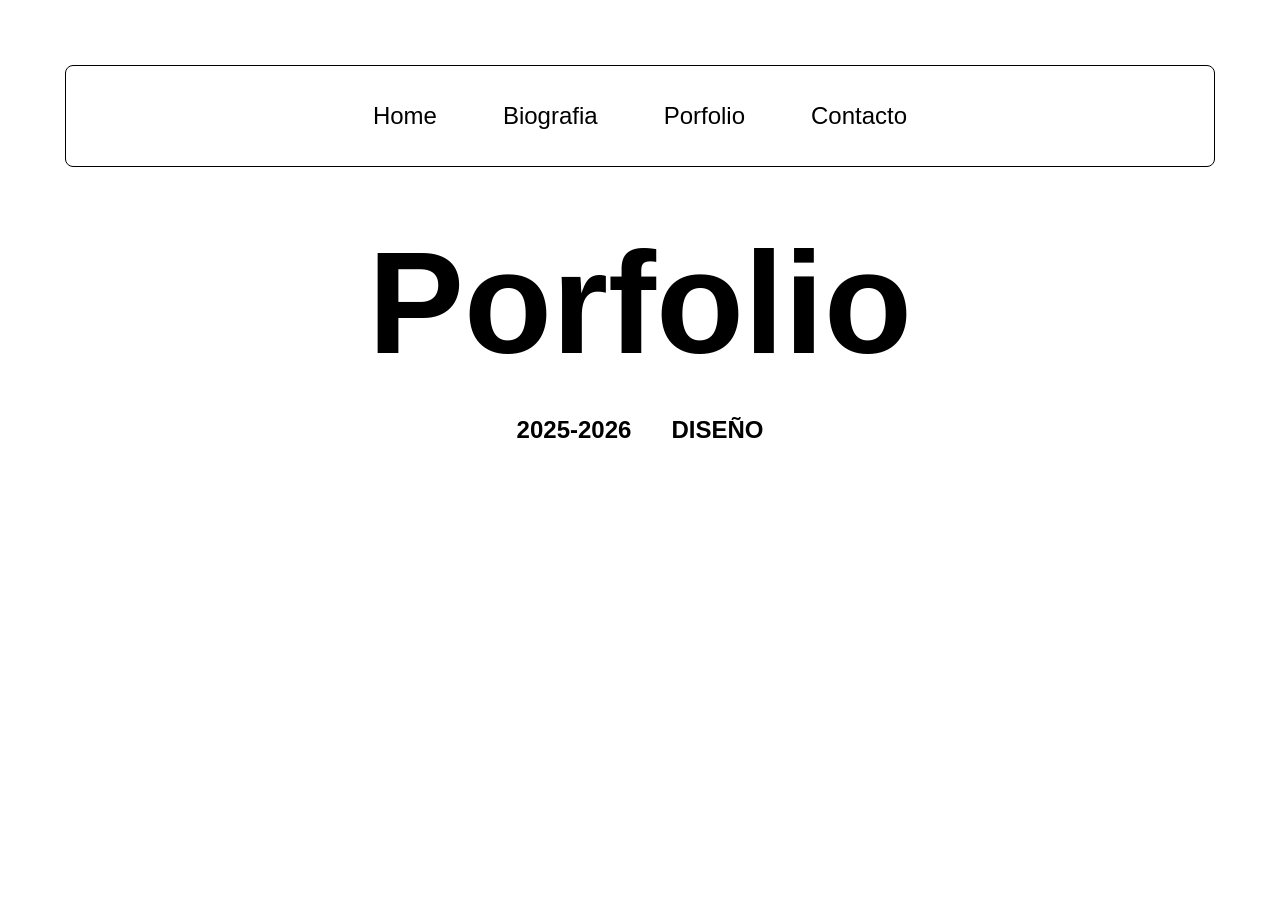
<file: index.html>
<!DOCTYPE html>
<html lang="es">
<head>
  <meta charset="UTF-8">
  <meta name="viewport" content="width=device-width, initial-scale=1.0">
  <link rel="stylesheet" href="css/main.css">
  
  <title>Document</title>
</head>

<body>

  <div class="links">

    <nav class="menu">

      <ul class="nav-links">
        <li><a href="index.html">Home</a></li>
        <li><a href="pages/biografia.html">Biografia</a></li>
        <li><a href="pages/porfolio.html">Porfolio</a></li>
        <li><a href="pages/contacto.html">Contacto</a></li>
      </ul>
    </nav>
  </div>

  <main class="portada">

    <div class="portada_texto">

      <h1 class="titulo">Porfolio</h1>

      <div class="anio">

        <p>2025-2026</p>
        <p>DISEÑO</p>

      </div>
      
    </div>

  </main>

</body>
</html>
</file>
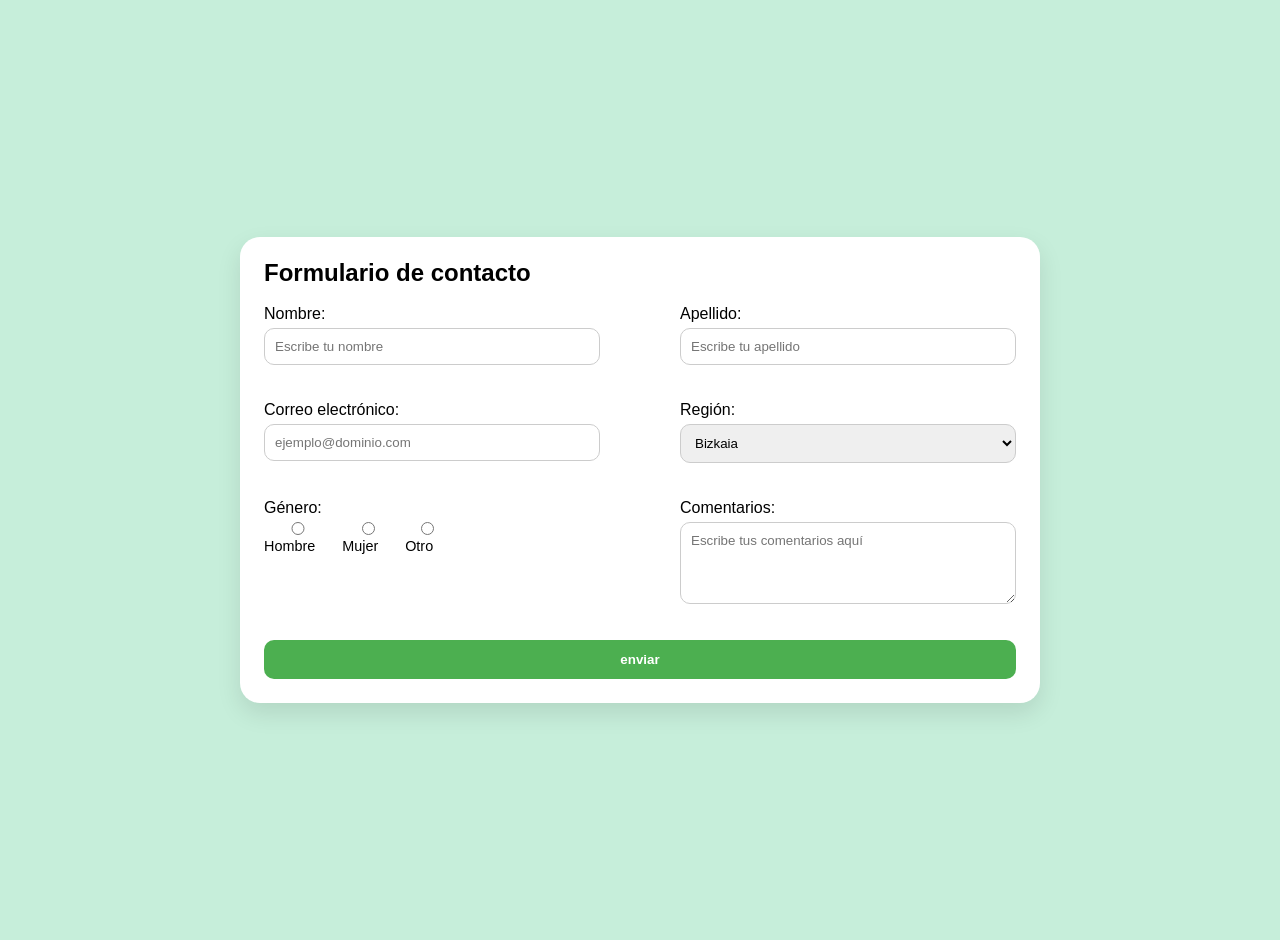
<file: pages/contacto.html>
<!DOCTYPE html>
<html lang="en">
<head>
  <meta charset="UTF-8">
  <meta name="viewport" content="width=device-width, initial-scale=1.0">
  <link rel="stylesheet" href="../css/main.css">
  <title>Formulario de contacto</title>
</head>
<body class="form_info">

  <div class="caja_form">
    <h1 id="form-titulo" class="titulo">Formulario de contacto</h1>

    <form action="/enviar-datos" method="post" enctype="multipart/form-data">

      <div class="grupo">
        <label for="nombre">Nombre:</label>
        <input type="text" id="nombre" name="nombre" placeholder="Escribe tu nombre" required>
      </div>

      <div class="grupo">
        <label for="apellido">Apellido:</label>
        <input type="text" id="apellido" name="apellido" placeholder="Escribe tu apellido" required>
      </div>

      <div class="grupo">
        <label for="correo">Correo electrónico:</label>
        <input type="email" id="email" name="email" placeholder="ejemplo@dominio.com" required>
      </div>

      <div class="grupo">
        <label for="región">Región:</label>
        <select id="región" name="pais">
          <option value="bi">Bizkaia</option>
          <option value="SS">Gipuzkoa</option>
          <option value="vi">Álava</option>
        </select>
      </div>

      <div class="grupo">
        <p class="genero_titulo">Género:</p>
        <div class="grupo_radio">
          <label class="radio-item">
            <input type="radio" name="genero"> Hombre
          </label>

          <label class="radio-item">
            <input type="radio" name="genero"> Mujer
          </label>

          <label class="radio-item">
            <input type="radio" name="genero"> Otro
          </label>
        </div>
      </div>

      <div class="grupo">
        <label for="comentarios">Comentarios:</label>
      <textarea id="comentarios" name="comentarios" rows="4" cols="50" placeholder="Escribe tus comentarios aquí"></textarea>
      </div>

      <button class="btn_enviar">enviar</button>

    </form>
  </div>
  
</body>
</html>
</file>
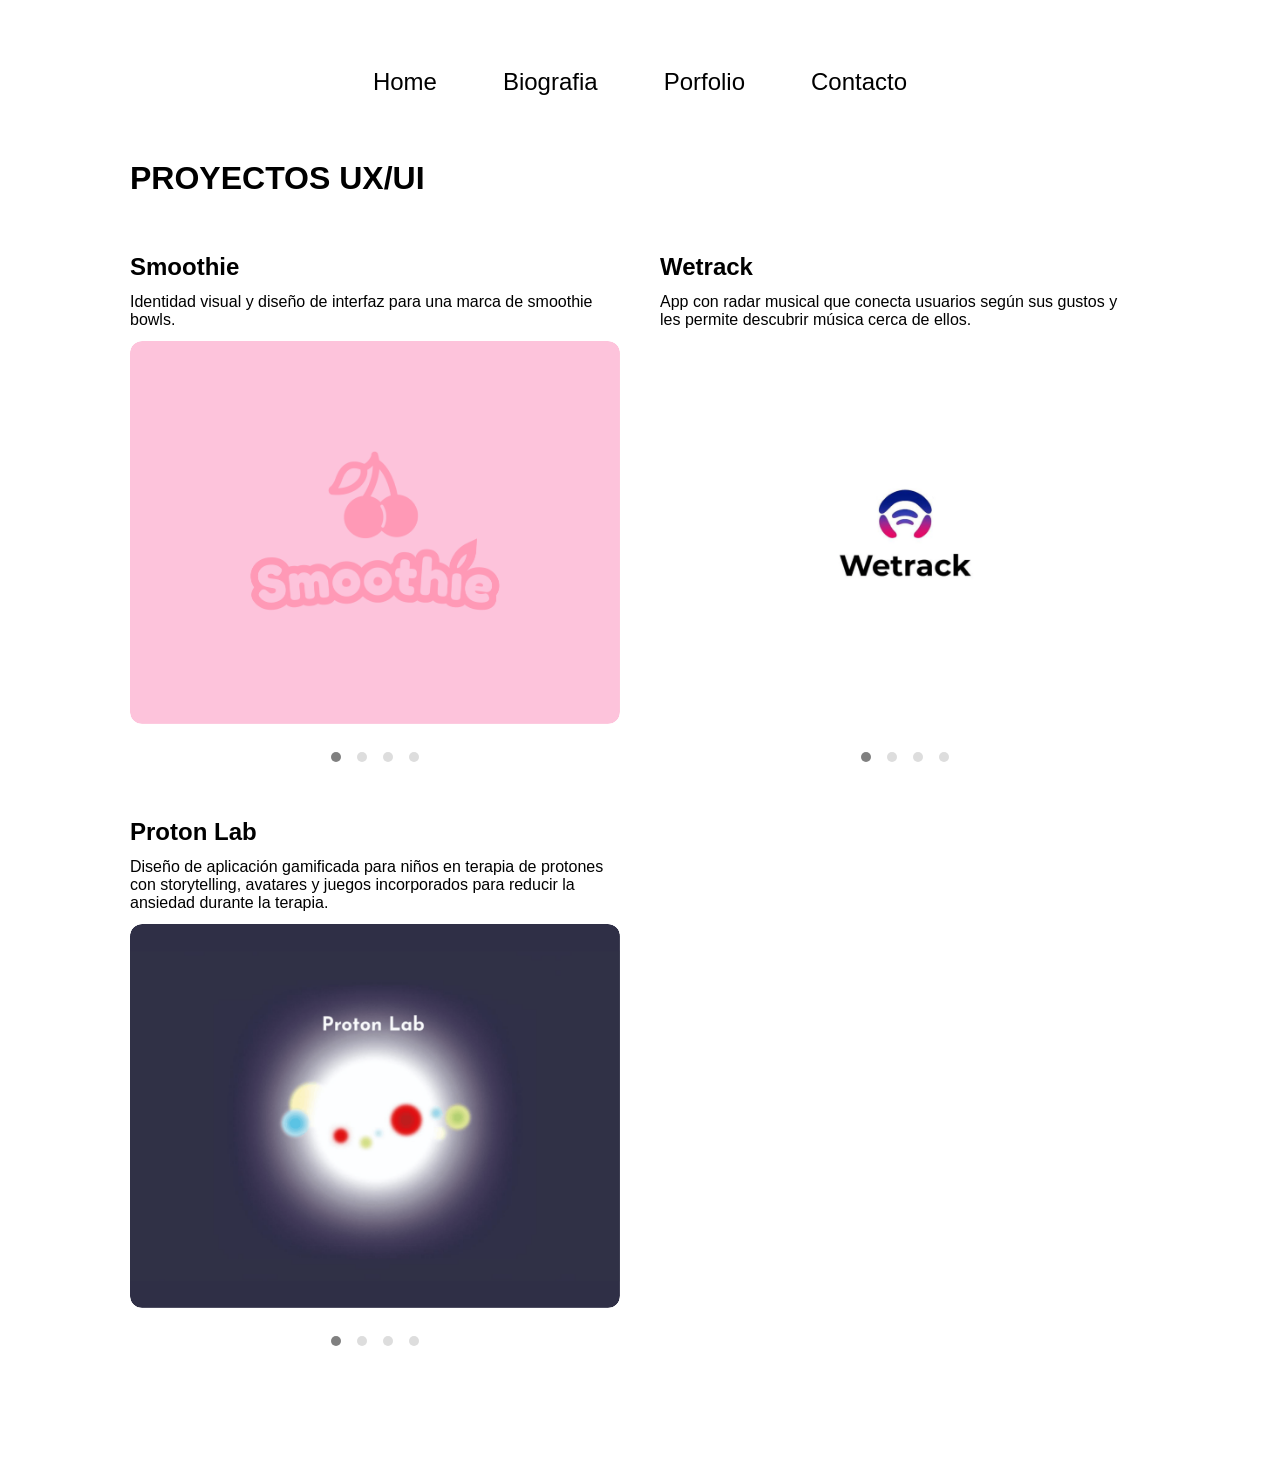
<file: pages/porfolio.html>
<!DOCTYPE html>
<html lang="es">
<head>
  <meta charset="UTF-8">
  <meta name="viewport" content="width=device-width, initial-scale=1.0">
  <link rel="stylesheet" href="../css/main.css">
  <title>Porfolio-Esti</title>
</head>
<body>

  <nav class="menu">

      <ul class="nav-links">
        <li><a href="index.html">Home</a></li>
        <li><a href="pages/biografia.html">Biografia</a></li>
        <li><a href="pages/porfolio.html">Porfolio</a></li>
        <li><a href="pages/contacto.html">Contacto</a></li>
      </ul>
    </nav>

  <main class="principal">

    <h1 class="titulo_porfolio">PROYECTOS UX/UI</h1>

    <section class="trabajos">

      <article class="proyecto">

        <div class="info_proyecto">

          <h2 class="nombre_proyecto">Smoothie</h2>
          <p class="descripcion_proyecto">Identidad visual y diseño de interfaz para una marca de smoothie bowls.</p>

          <div class="carrusel" id="c1">

            <input type="radio" name="smoothie" id="s1" checked> 
            <input type="radio" name="smoothie" id="s2">
            <input type="radio" name="smoothie" id="s3">
            <input type="radio" name="smoothie" id="s4">

            <div class="carrusel_caja">

              <div class="carrusel_album">
                <figure class="carrusel_foto">
                  <img src="../images/porfolio_esti/Smoothie4.png" alt="Smoothie">
                </figure>
                <figure class="carrusel_foto">
                  <img src="../images/porfolio_esti/Smoothie5.png" alt="Smoothie">
                </figure>
                <figure class="carrusel_foto">
                  <img src="../images/porfolio_esti/Smoothie6.png" alt="Smoothie">
                </figure>
                <figure class="carrusel_foto">
                  <img src="../images/porfolio_esti/Smoothie7.png" alt="Smoothie">
                </figure>
              </div>

            </div>

            <div class="carrusel_botones">
              <label for="s1"></label>
              <label for="s2"></label>
              <label for="s3"></label>
              <label for="s4"></label>
            </div>

          </div>

        </div>

      </article>

      <article class="proyecto">

        <div class="info_proyecto">

          <h2 class="nombre_proyecto">Wetrack</h2>
          <p class="descripcion_proyecto">App con radar musical que conecta usuarios según sus gustos y les permite descubrir música cerca de ellos.</p>

          <div class="carrusel" id="c1">

            <input type="radio" name="wetrack" id="w1" checked> 
            <input type="radio" name="wetrack" id="w2">
            <input type="radio" name="wetrack" id="w3">
            <input type="radio" name="wetrack" id="w4">

            <div class="carrusel_caja">

              <div class="carrusel_album">
                <figure class="carrusel_foto">
                  <img src="../images/porfolio_esti/wetrack8.png" alt="wetrack">
                </figure>
                <figure class="carrusel_foto">
                  <img src="../images/porfolio_esti/wetrack9.png" alt="wetrack">
                </figure>
                <figure class="carrusel_foto">
                  <img src="../images/porfolio_esti/wetrack10.png" alt="wetrack">
                </figure>
              </div>

            </div>

            <div class="carrusel_botones">
              <label for="w1"></label>
              <label for="w2"></label>
              <label for="w3"></label>
              <label for="w4"></label>
            </div>

          </div>

        </div>

      </article>

      <article class="proyecto">

        <div class="info_proyecto">

          <h2 class="nombre_proyecto">Proton Lab</h2>
          <p class="descripcion_proyecto">Diseño de aplicación gamificada para niños en terapia de protones con storytelling, avatares y juegos incorporados para reducir la ansiedad durante la terapia.</p>

          <div class="carrusel" id="c1">

            <input type="radio" name="protonlab" id="p1" checked> 
            <input type="radio" name="protonlab" id="p2">
            <input type="radio" name="protonlab" id="p3">
            <input type="radio" name="protonlab" id="p4">

            <div class="carrusel_caja">

              <div class="carrusel_album">
                <figure class="carrusel_foto">
                  <img src="../images/porfolio_esti/protonlab11.png" alt="protonlab">
                </figure>
                <figure class="carrusel_foto">
                  <img src="../images/porfolio_esti/protonlab12.png" alt="protonlab">
                </figure>
                <figure class="carrusel_foto">
                  <img src="../images/porfolio_esti/protonlab13.png" alt="protonlab">
                </figure>
                <figure class="carrusel_foto">
                  <img src="../images/porfolio_esti/protonlab14.png" alt="protonlab">
                </figure>
                <figure class="carrusel_foto">
                  <img src="../images/porfolio_esti/protonlab15.png" alt="protonlab">
                </figure>
                <figure class="carrusel_foto">
                  <img src="../images/porfolio_esti/protonlab16.png" alt="protonlab">
                </figure>
              </div>

            </div>

            <div class="carrusel_botones">
              <label for="p1"></label>
              <label for="p2"></label>
              <label for="p3"></label>
              <label for="p4"></label>
            </div>

          </div>

        </div>

      </article>
      
    </section>

  </main>

</body>
</html>
</file>
<file: css/main.css>
*{
  margin: 0;
  padding: 0;
  box-sizing: border-box;
  font-family: "Inter", Helvetica, sans-serif;
}

.bio {

  background: white;
  color: black;

}

.contenido {
  display:flex;
  flex-direction:column;
  max-width: 1200px;
  margin: 0 auto;
  padding: 32px 20px;
  gap: 32px;
}

.description {
  display:flex;
  flex-direction: column;
  gap: 12px;
}

#biografia {
  font-size: 3rem;
  font-weight: 700;
  margin-bottom: 12px;
}

#correo, .tag {
  display:inline-block;
  text-decoration: none;
  font-size: 0.8rem;
  padding: 6px 16px;
  box-sizing: border-box;
  border-radius: 20px;
  background-color: rgb(252, 234, 234);
  width: fit-content;

}

.img {

  display: flex;
  flex-direction: column;
  gap: 16px;
}

.contfoto {
  width: 100%;
}

.contfoto img {
  width:100%;
  height: auto;
  display:block;
  border-radius: 20px;
  object-fit: cover;
}

.tags {
   display: flex;
  flex-wrap: wrap;
  gap: 8px;
  
}

.biotext {
  font-size: 1rem;
}

.skills {
  display:flex;
  flex-direction: column;
  gap:28px;

}

.skills > .educacion, .software, .cualidades {
  display: flex;
  flex-direction: column;
  gap: 12px;
}

.subtitulo {
  font-weight: 400;
  letter-spacing: 0.08em;
  padding-bottom: 6px;

}

.skills > * {
  font-size: 1 rem;
}

.skills > p {
  margin-top:8px;
  display:flex;
  flex-direction: row;
}

.skills > h2 {
  font-weight: 700;
  margin-bottom: 20px;
}

.carrera {
  display: flex;
  flex-direction: row;
  gap: 16px;
}

.carrera p {
  font-size: 1rem;
}

.software_icons {
  display: flex;
  flex-wrap: wrap;           
  gap: 8px;
}

.icono {
  width: 44px;
  height: 44px;
  border-radius: 10px;
  display: flex;
}

.links {
  margin: 25px;
  border: 0.1rem solid;
  border-radius: 8px;
  padding:8px;
  display:flex;
  flex-direction: column;
  min-width: min-content;
  text-align: center;
}

.encabezado {
  display:flex;
  flex-direction: column;
  align-items: center;
  font-size: 44px;
  margin-bottom: 12px;
  margin-left:10px;
}

.menu {
  width: 100%;
  padding:20px 32px;
  /*display:flex;
  flex-direction: column;
  align-items: center;
  background-color: white;
  font-family: Helvetica, sans-serif;*/

}

.nav-links {
  display:flex;
  flex-direction: column;
  list-style: none;
  justify-content: center; 
}

li {
  margin:8px;
}

a {
  color: black;
  font-size:16px;
  text-decoration: none;
}

a:hover {
  color: rgb(0, 159, 228);
}

.portada {

  flex:1;
  display: flex;
  flex-direction: column;
}

.portada_texto {
  display: flex;
  flex-direction: column;
  padding: 40px 32px 32px;
  flex: 1;
  align-items: center;
}

.titulo {
  font-size: 4rem;
  font-weight: 700;
  line-height: 1;
  margin-bottom: 20px;
  width: fit-content;
}

.anio {
  display: flex;
  flex-direction: row;
  justify-content: space-between;
  font-weight: 700;
  width: fit-content;

}

.anio > p {
  font-size: 1rem;
  padding: 8px;
}

p {
  font-size: 0.8rem;
}

#destacado {
  text-decoration: underline;
}

.blue-input:focus {
  background:rgb(0, 159, 228);
  color:white;
}

body {
    display:flex;
    flex-direction: column;
    margin:20px;
    padding:20px;
    /*box-sizing: border-box;*/
    /*box-shadow: 0 2px 4px 0 gainsboro; */
  }

.principal {
  max-width: 1100px;
  margin: 0 auto;
  padding: 16px 24px 24px;
  margin-top: 20px;
}

.titulo_porfolio {
   margin-bottom: 48px;
   font-weight: 700;
}

.proyecto {
  display: flex;
  flex-direction: column;
  gap: 24px;
  margin-bottom: 32px;
  padding-bottom: 32px;
}

.info_proyecto {
  display: flex;
  flex-direction: column;
  gap: 12px;
}

.nombre_proyecto {
  font-weight: 700;
}


.descripcion_proyecto {
  max-width: 480px;
  font-size: 1rem;
}

.carrusel {
  display: flex;
  flex-direction: column;
  gap: 16px;
}

.carrusel input[type="radio"] {
  display: none;
}

#s1:checked ~ .carrusel_caja .carrusel_album { transform: translateX(0%); }
#s2:checked ~ .carrusel_caja .carrusel_album { transform: translateX(-100%); }
#s3:checked ~ .carrusel_caja .carrusel_album { transform: translateX(-200%); }
#s4:checked ~ .carrusel_caja .carrusel_album { transform: translateX(-300%); }

#w1:checked ~ .carrusel_caja .carrusel_album { transform: translateX(0%); }
#w2:checked ~ .carrusel_caja .carrusel_album { transform: translateX(-100%); }
#w3:checked ~ .carrusel_caja .carrusel_album { transform: translateX(-200%); }
#w4:checked ~ .carrusel_caja .carrusel_album { transform: translateX(-300%); }

#p1:checked ~ .carrusel_caja .carrusel_album { transform: translateX(0%); }
#p2:checked ~ .carrusel_caja .carrusel_album { transform: translateX(-100%); }
#p3:checked ~ .carrusel_caja .carrusel_album { transform: translateX(-200%); }
#p4:checked ~ .carrusel_caja .carrusel_album { transform: translateX(-300%); }

.carrusel_album  {

  display: flex;
  overflow: hidden;
  border-radius: 12px;
  cursor: pointer;               
  position: relative;
  transition: transform 0.4s ease;
}

.carrusel_foto {
  min-width: 100%;
}

.carrusel_foto img {
  width: 100%;
  height: auto;
  object-fit: cover;
  object-position: center top;
  display: block;
  border-radius: 12px;
}

.carrusel_botones {
  display: flex;
  flex-direction: row;
  justify-content: center;
  gap: 16px;
  margin-top: 12px;
}

/*.carrusel_botones > button {
  background: none;
  border: 1.5px solid #111;
  border-radius: 20px;          
  padding: 8px 20px;
  font-size: 1rem;
  cursor: pointer;
}*/

.carrusel_botones label {
  width: 10px;
  height: 10px;
  border-radius: 50%;
  background: #ddd;
  cursor: pointer;
  transition: background 0.2s;
  display: block;
}

#s1:checked ~ .carrusel_botones label[for="s1"],
#s2:checked ~ .carrusel_botones label[for="s2"],
#s3:checked ~ .carrusel_botones label[for="s3"],
#s4:checked ~ .carrusel_botones label[for="s4"] {
  background: grey;
}

#w1:checked ~ .carrusel_botones label[for="w1"],
#w2:checked ~ .carrusel_botones label[for="w2"],
#w3:checked ~ .carrusel_botones label[for="w3"],
#w4:checked ~ .carrusel_botones label[for="w4"] {
  background: grey;
}

#p1:checked ~ .carrusel_botones label[for="p1"],
#p2:checked ~ .carrusel_botones label[for="p2"],
#p3:checked ~ .carrusel_botones label[for="p3"],
#p4:checked ~ .carrusel_botones label[for="p4"] {
  background: grey;
}

/*¿por qué no se ven las fotos?*/

.carrusel_caja {
  overflow: hidden;
  border-radius: 12px;
  width: 100%;
}

.carrusel_botones > button:hover {
  color: rgb(0, 159, 228);
  border-color: rgb(0, 159, 228);
}

.form_info {
  background-color: rgb(198,238,218);
  display: flex;
  justify-content: center; 
  align-items: center;    
  height: 100vh;
  padding: 20px;
}

.caja_form {
  width: 100%;
  background: white;
  border-radius: 20px;
  padding: 24px;
  box-shadow: 0 10px 25px rgba(0,0,0,0.1);
}

#form-titulo {
  margin-bottom: 20px;
  font-size: 1.5rem;
}

.grupo {
  display: flex;
  flex-direction: column;
  margin-bottom: 16px;
}

.genero_titulo {
  font-size:1rem;
  
}

input, select, textarea {
  padding: 10px;
  border-radius: 10px;
  border: 1px solid #ccc;
  margin-top: 5px;
  width: 100%;
}

.grupo_radio {
  display: flex;
  flex-direction: row;
  gap: 10px;
  font-size:0.9rem;
}

.btn_enviar {
  width: 100%;
  padding: 12px;
  background: rgb(76,175,80);
  color: white;
  border: none;
  border-radius: 10px;
  font-weight: bold;
  cursor: pointer;
  transition: 0.3s;
}

.btn_enviar:hover {
  background: #45a049;
}
/* ===================768px======================== */

@media screen and (min-width:768px){/*768 px*/

.contenido {

  display:grid;
  grid-template-columns: 1fr 1fr 1fr;
  grid-template-rows: auto 1fr;
  gap: 48px 40px;
  padding: 40px;
  align-items: start;
  
}

.img {
  
  grid-column: 1;
  grid-row: 1 / 3; 
}

.description {

  grid-column: 2;
  grid-row: 1;

}

.skills {

  grid-column: 2 / 4;         
  grid-row: 2;
  display: grid;
  grid-template-columns: 1fr 1fr; 
  gap: 28px 40px;
  align-items: start;
}

.educacion {

  grid-column: 1;

}

.software {

  grid-column: 2;
  grid-row: 1;

}

.cualidades {

  grid-column: 2;
  grid-row: 2;
  
}

.bio {

  margin:0;
  padding:0;

}

#biotext {
  max-width: 480px;
}

.contfoto {
  max-width: 400px;
}

.encabezado {
  flex-direction: row;
  text-align: center;
}

.menu {
  
  flex-direction: row;
  
}

.titulo {
  font-size: 9rem;
}

.portada {

  flex-direction: row;

}

.portada_texto {
  width: 50%;
  
}

.nav-links {

  flex-direction: row;
  gap:50px;

}

a {

  font-size:24px;

}

.anio > p {

  font-size: 1.5rem;
}


.skills {
  margin:20px;
}

.links {
  flex-direction: row;

}

.principal {
  padding: 16px 40px 80px;
}

.titulo_porfolio {
  grid-column: 1 / -1; 
}

.trabajos {
  display: grid;
  grid-template-columns: 1fr 1fr;
  gap: 48px 40px;
  align-items: start;
}

.proyecto {
  margin-bottom: 0;          
  padding-bottom: 0;
}

.info_proyecto {
  flex: 1;                    
  padding-top: 8px;
}

.carrusel {
  flex: 1.4;              
}

form {
  display: grid;
  grid-template-columns: 1fr 1fr;
  gap: 16px;
  column-gap: 80px;  
  row-gap: 20px;
}

.grupo-form {
  width: 100%
}

.caja_form {
  max-width: 800px;
}

#comentarios , .btn_enviar {
  grid-column: span 2;
}


  }



/* ===================992px======================== */

@media screen and (min-width:992px){}/*992 px*/

.anio > p {

  padding: 16px;
}



/* ===================992px======================== */

@media screen and (min-width:992px){}/*992 px*/

.anio > p {

  padding: 20px;
}
</file>
